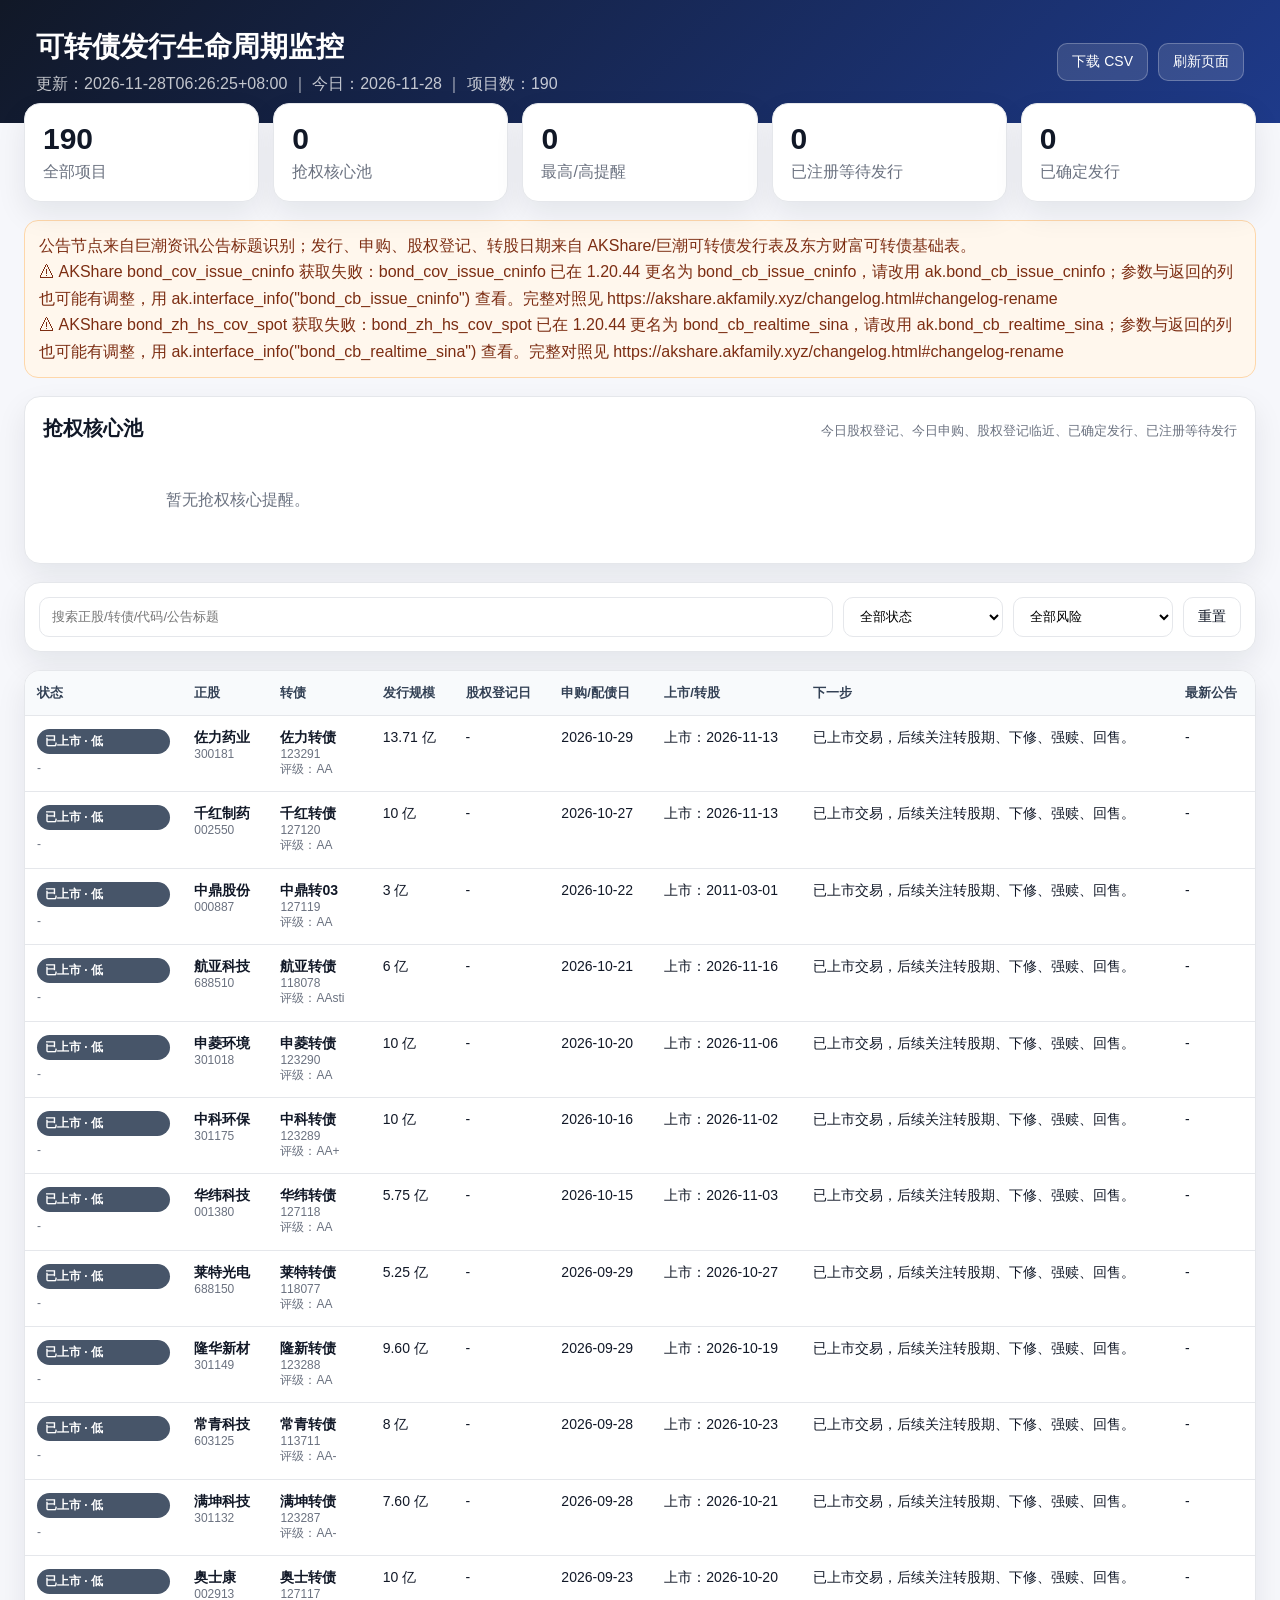
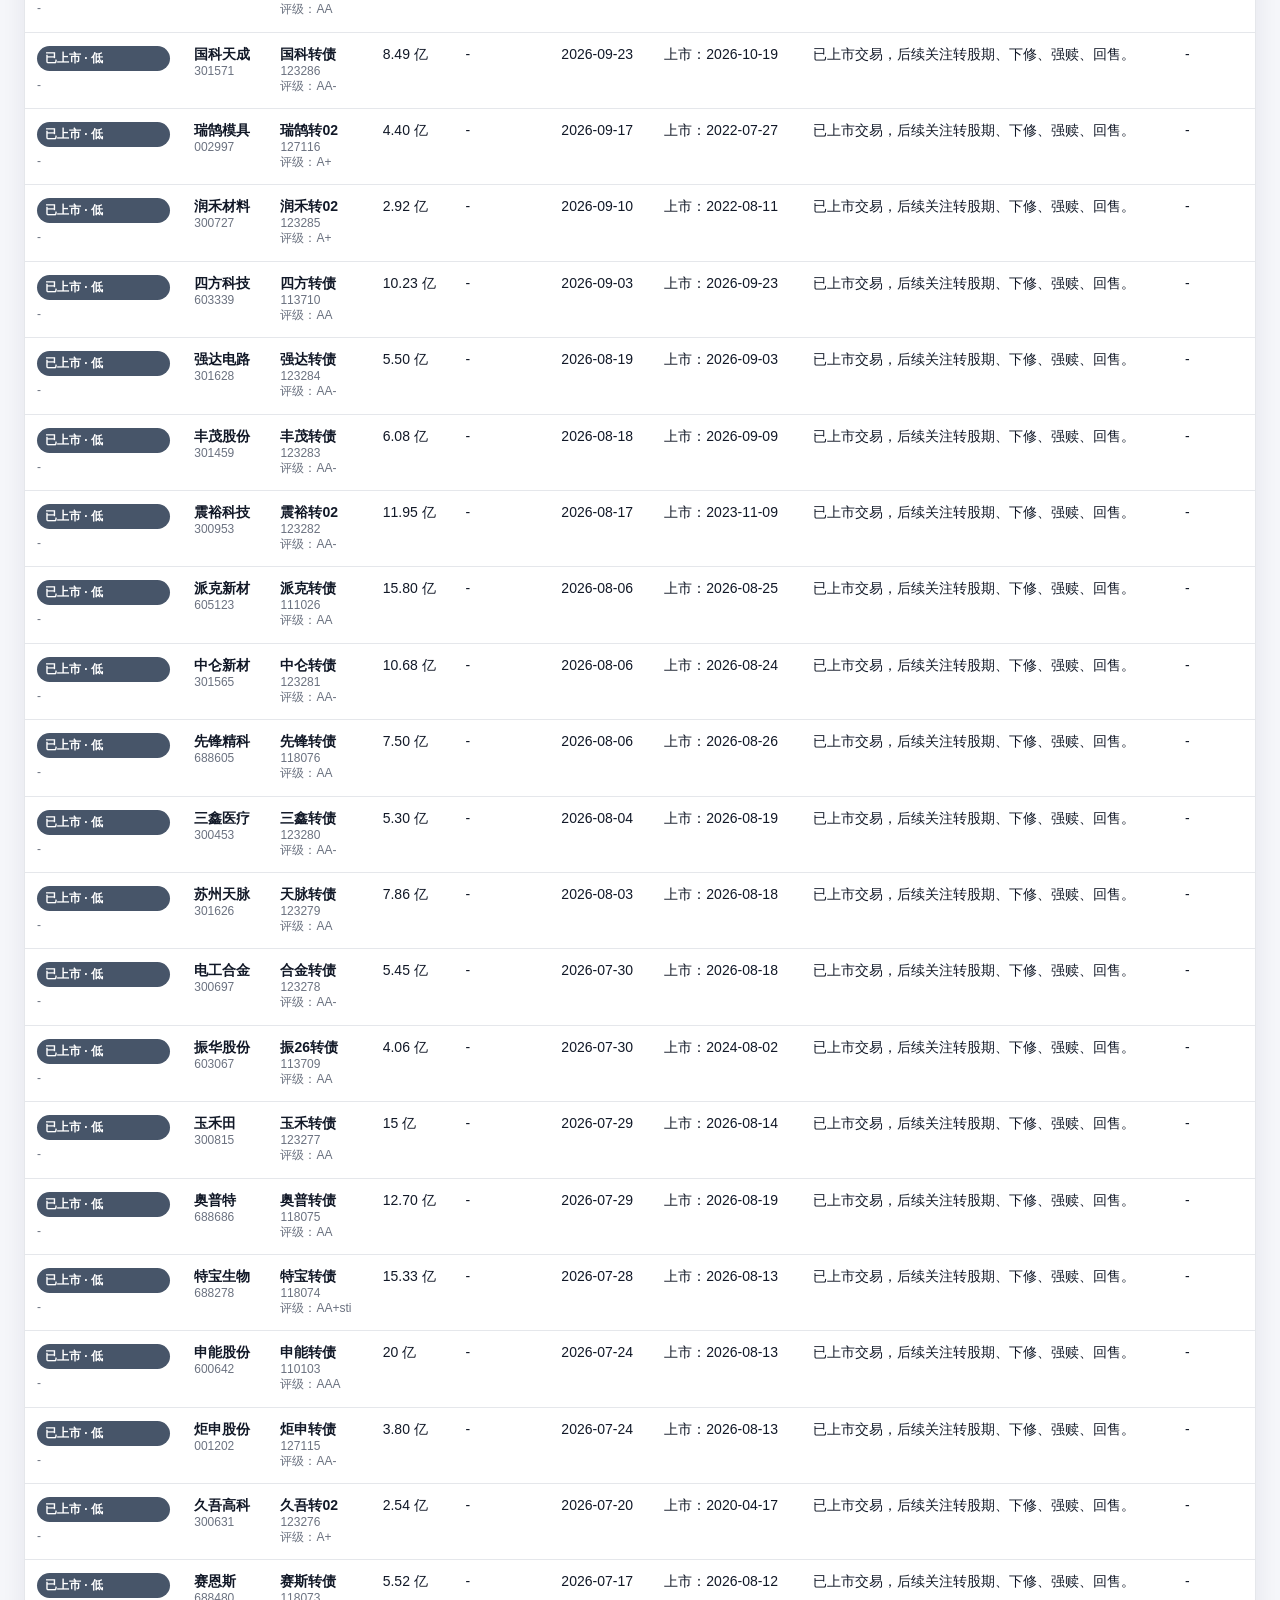
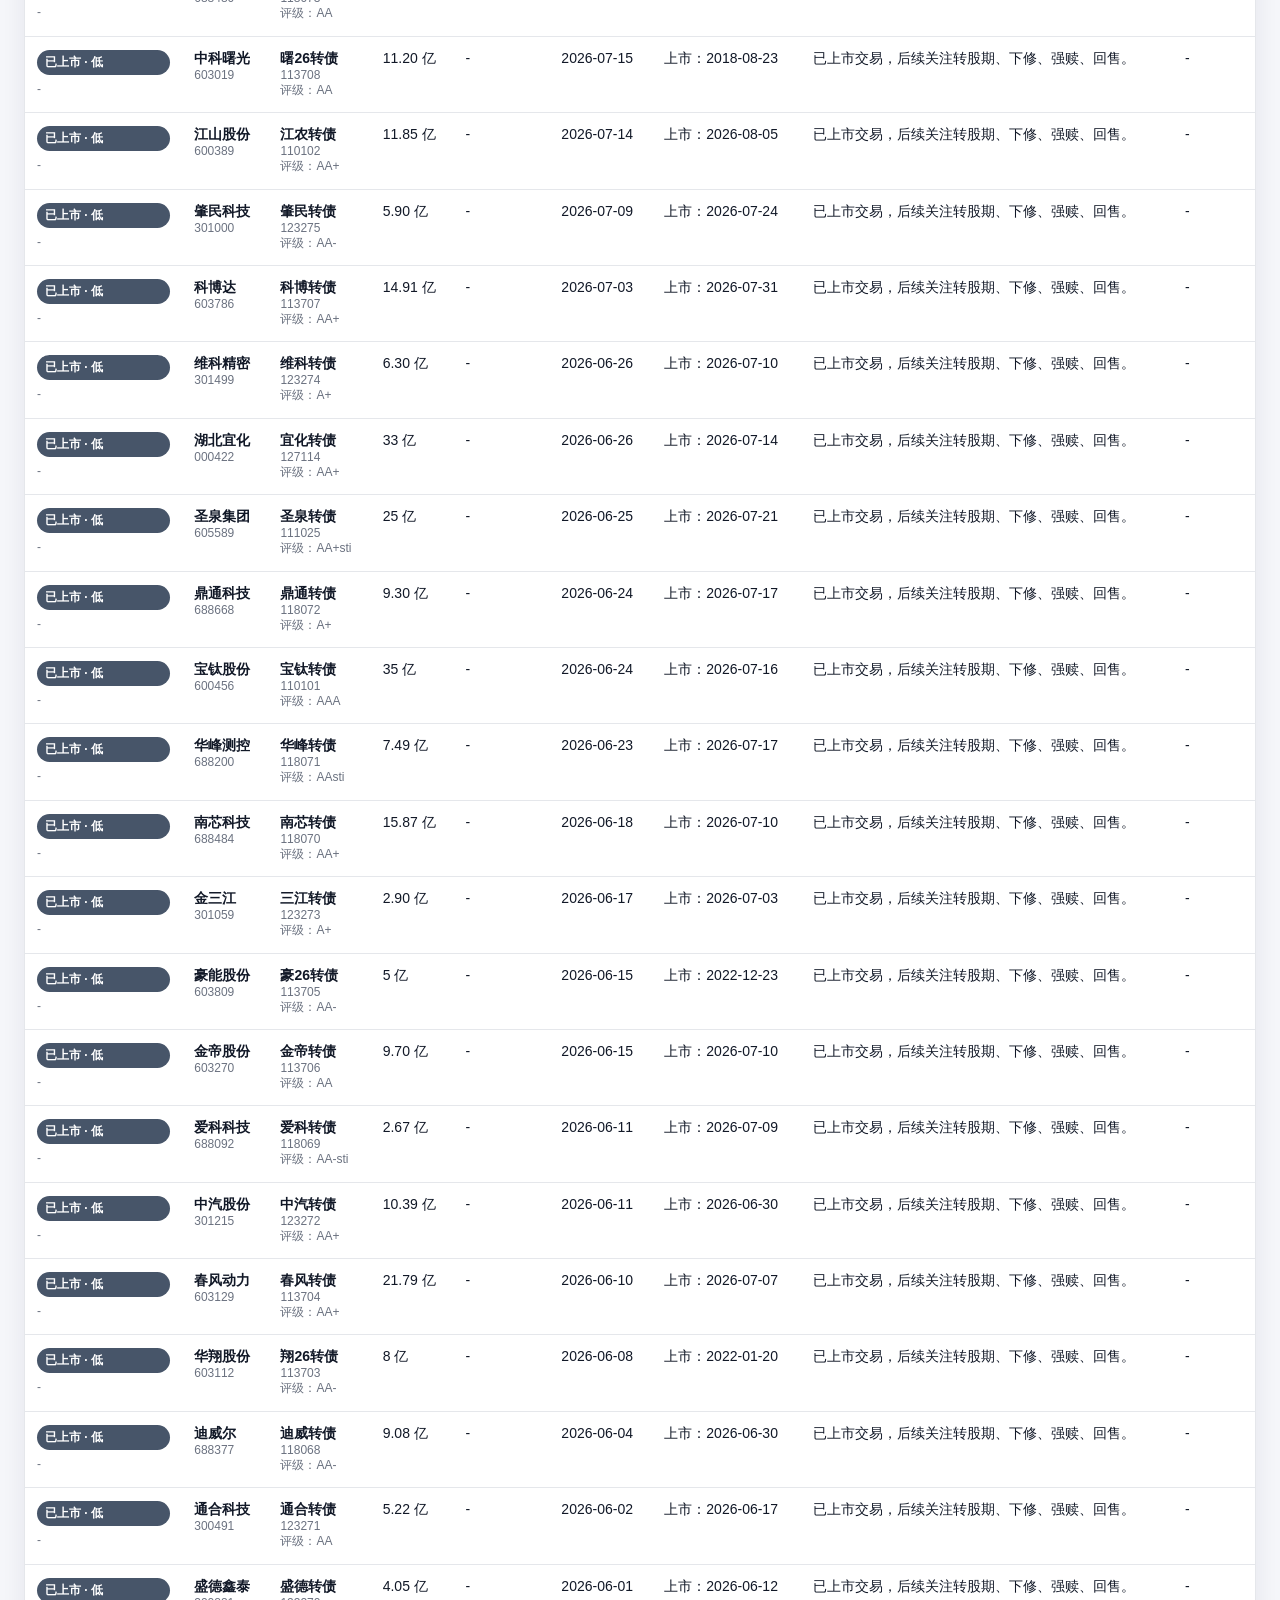
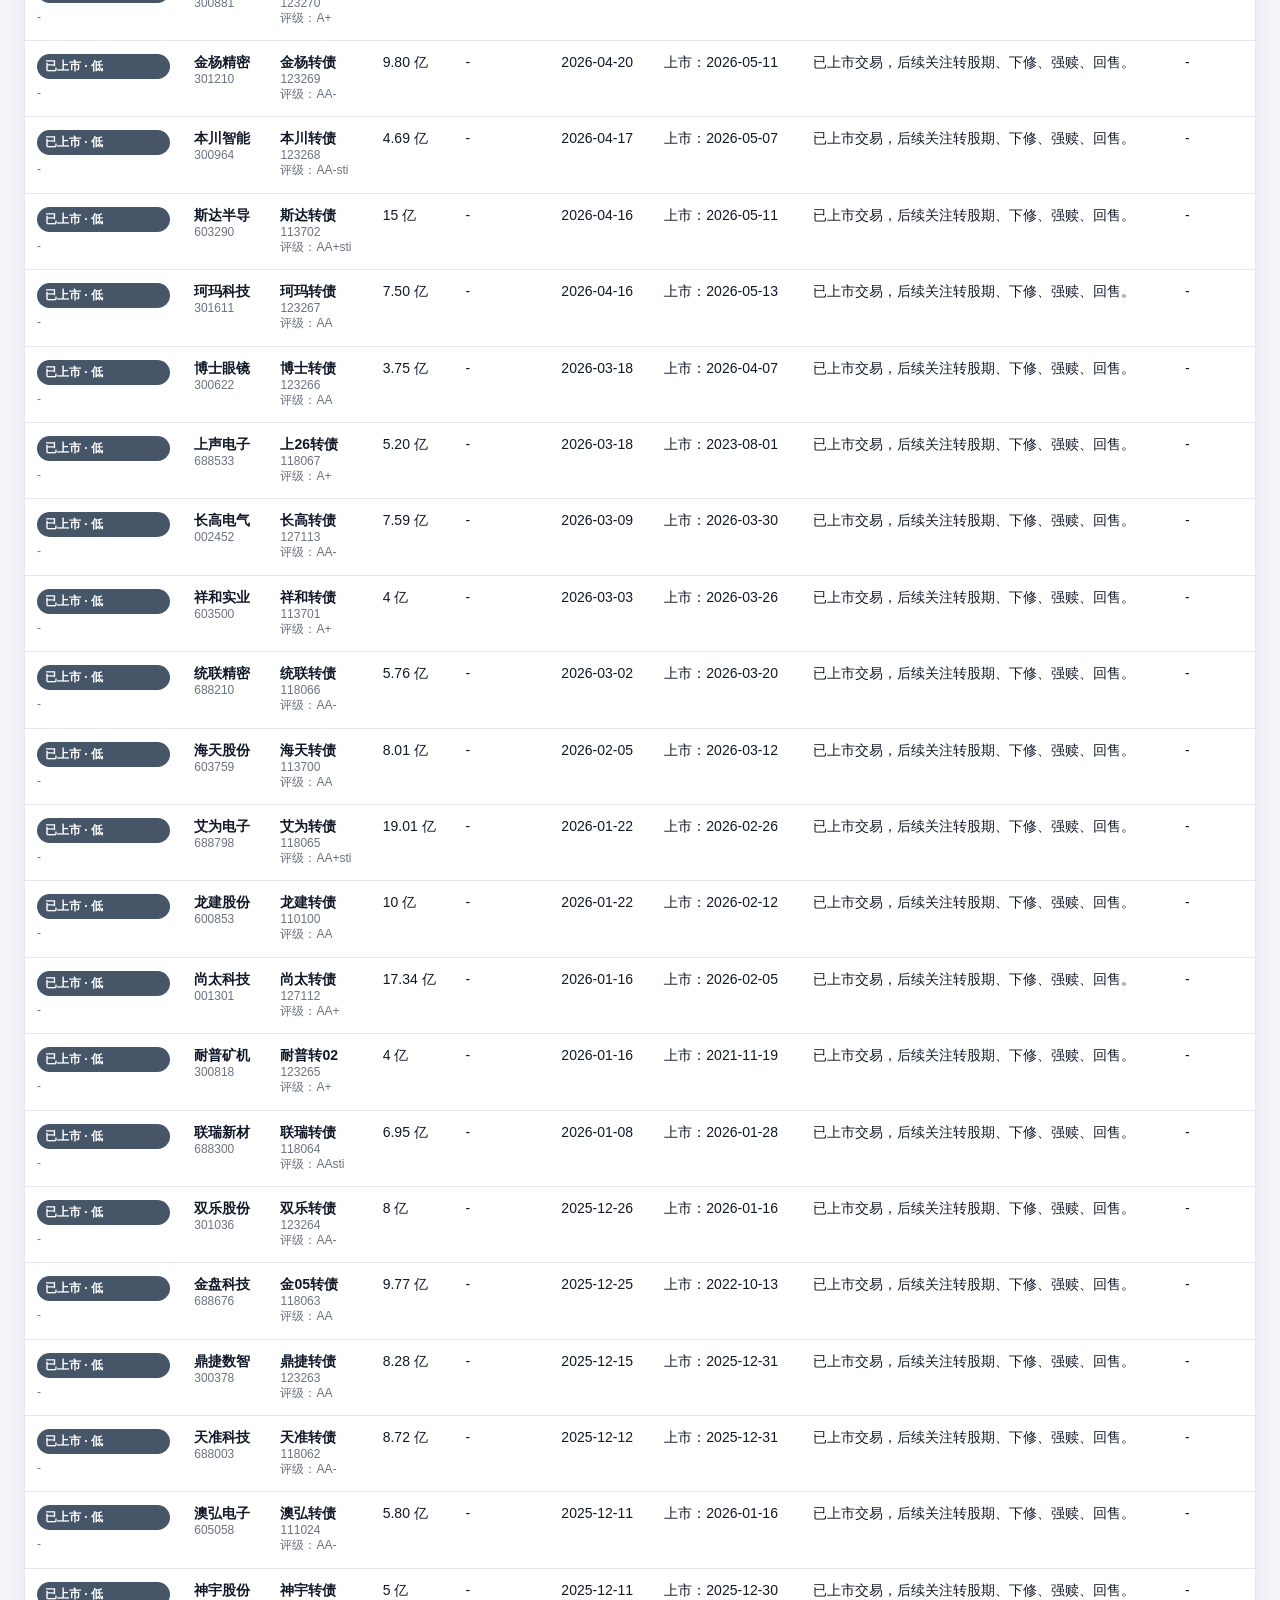
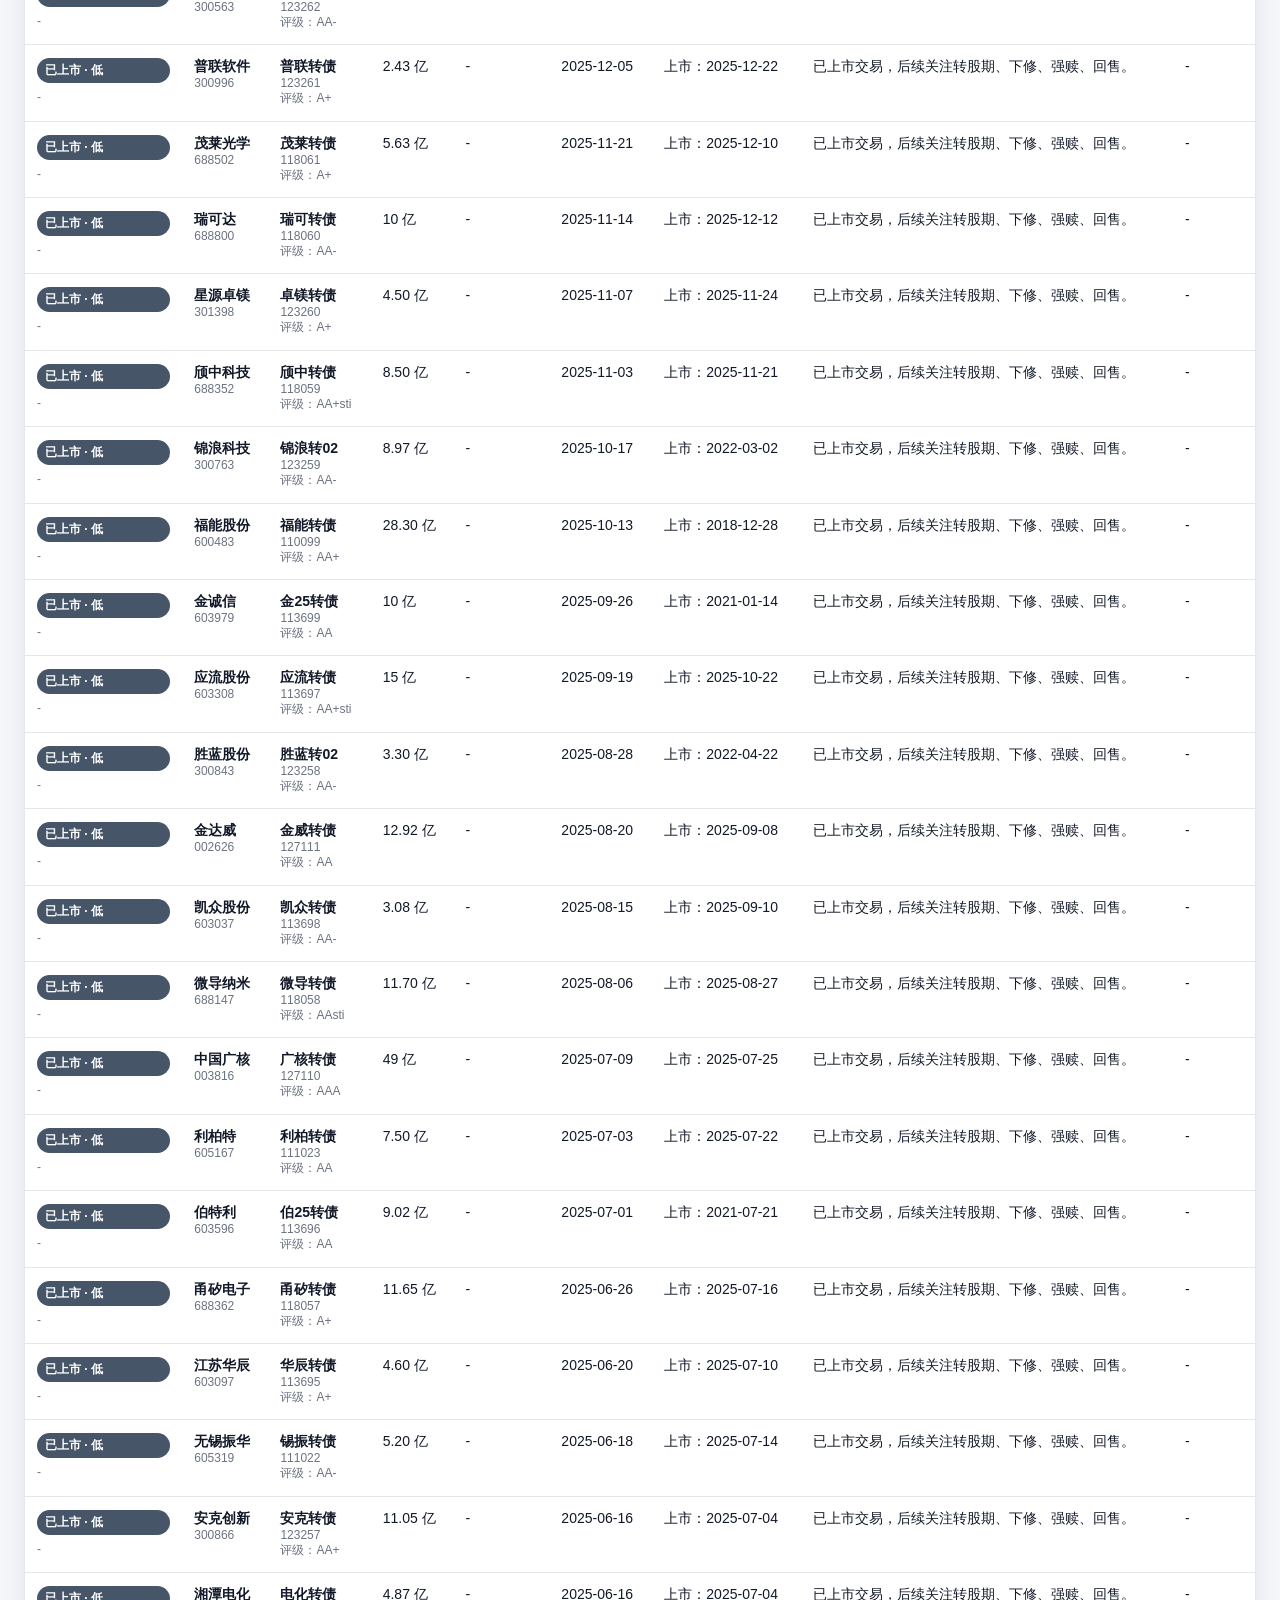
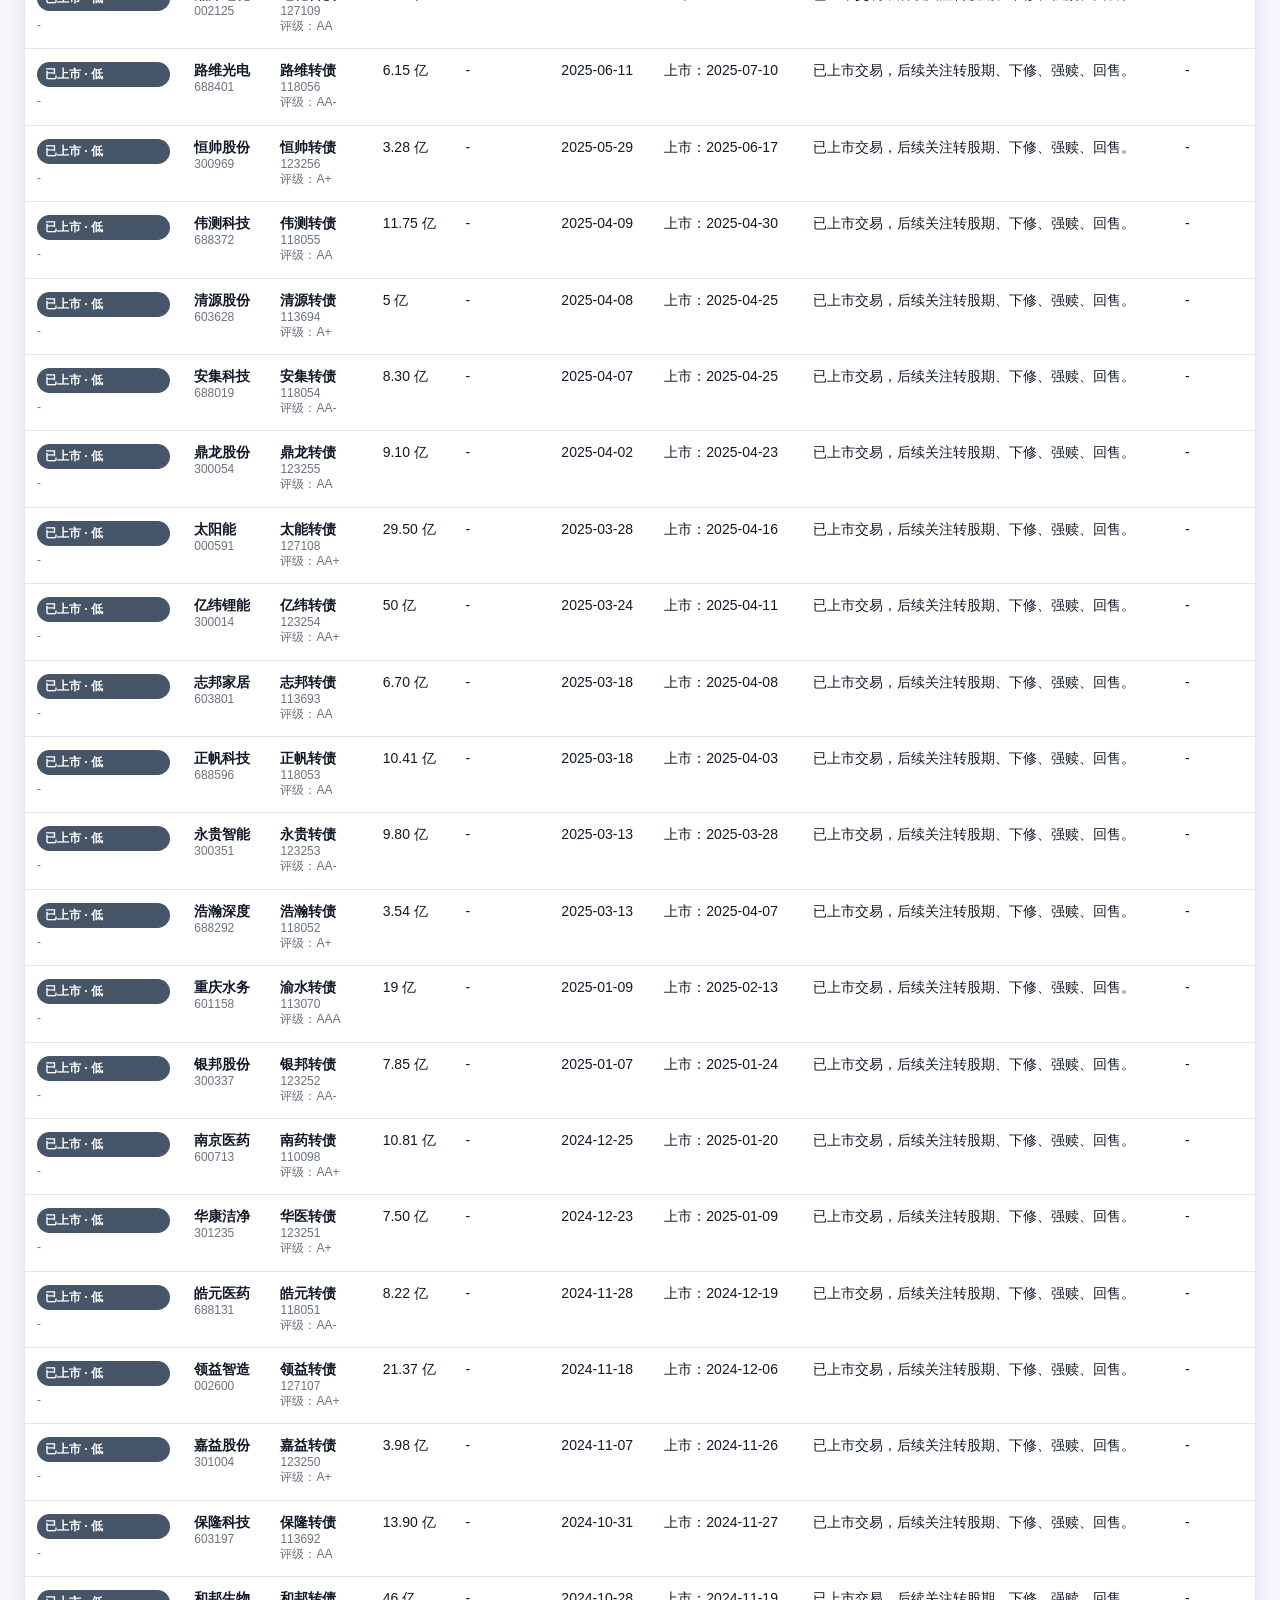
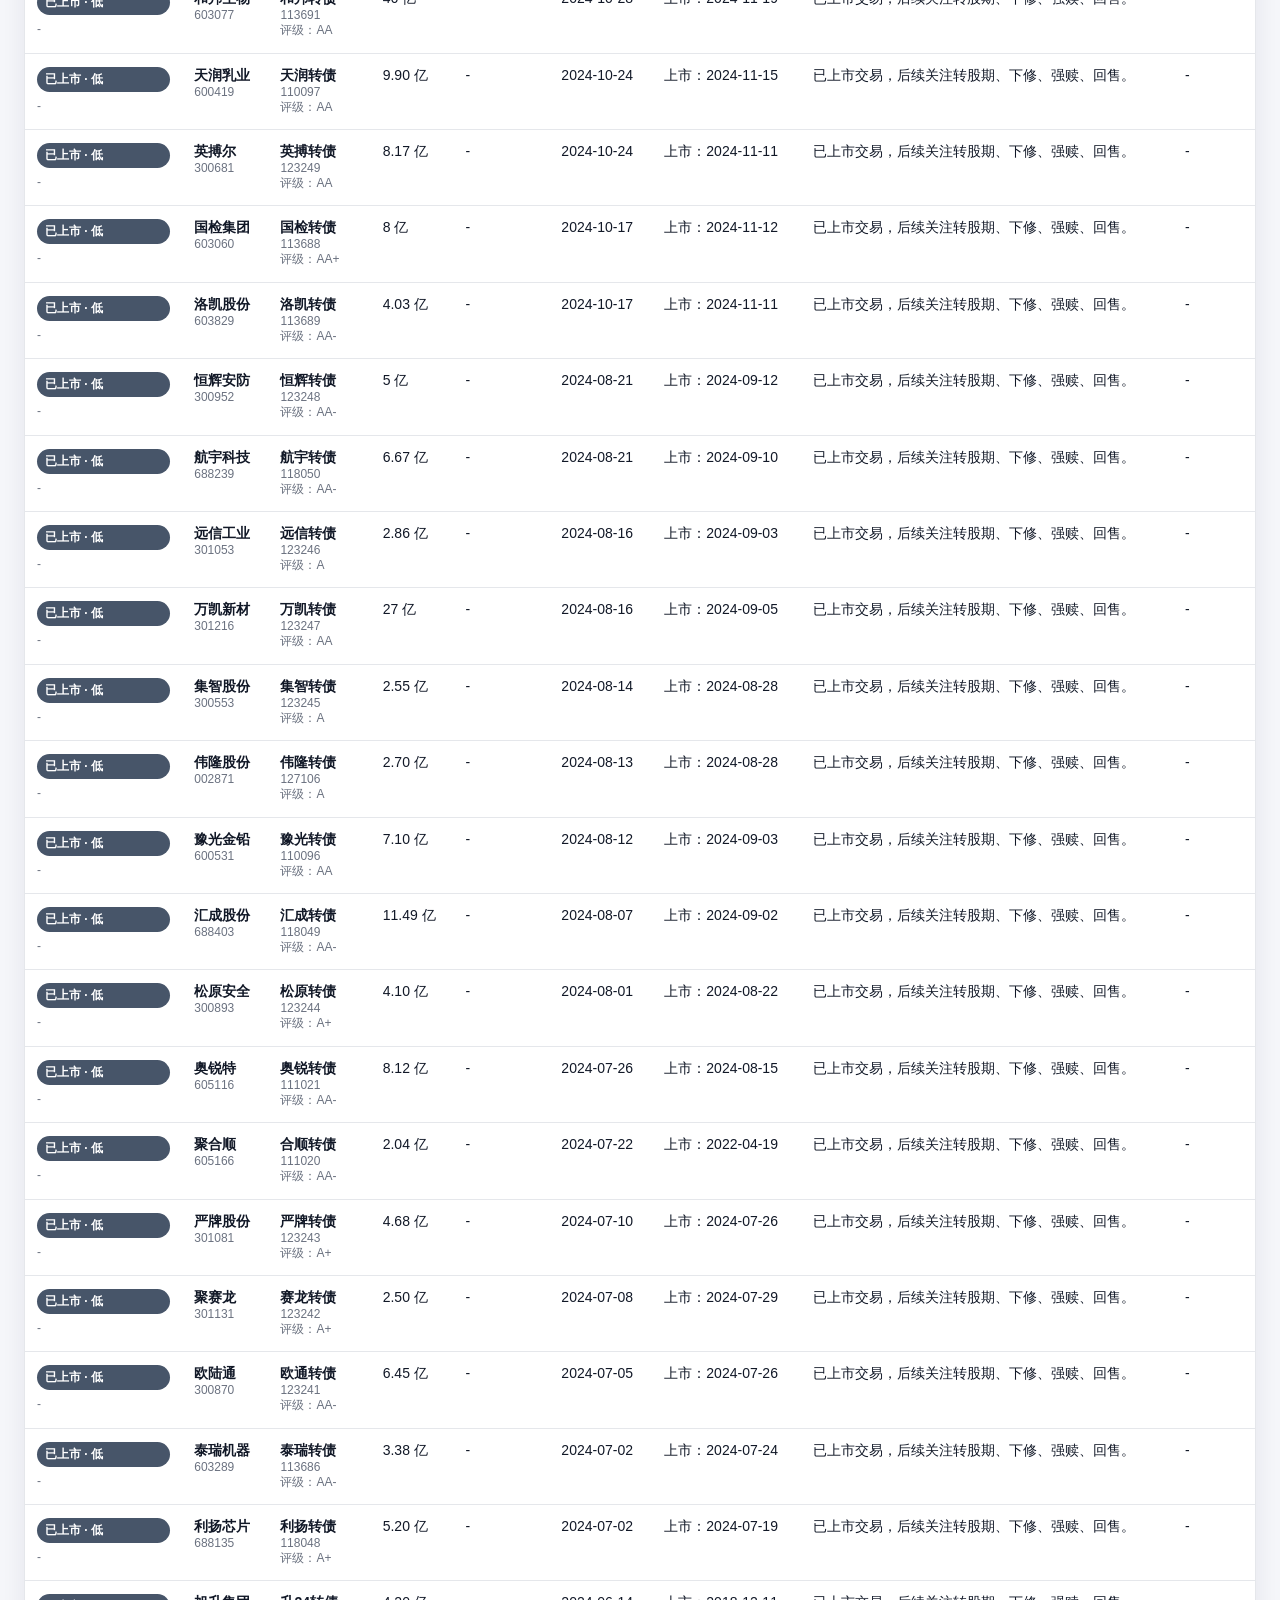
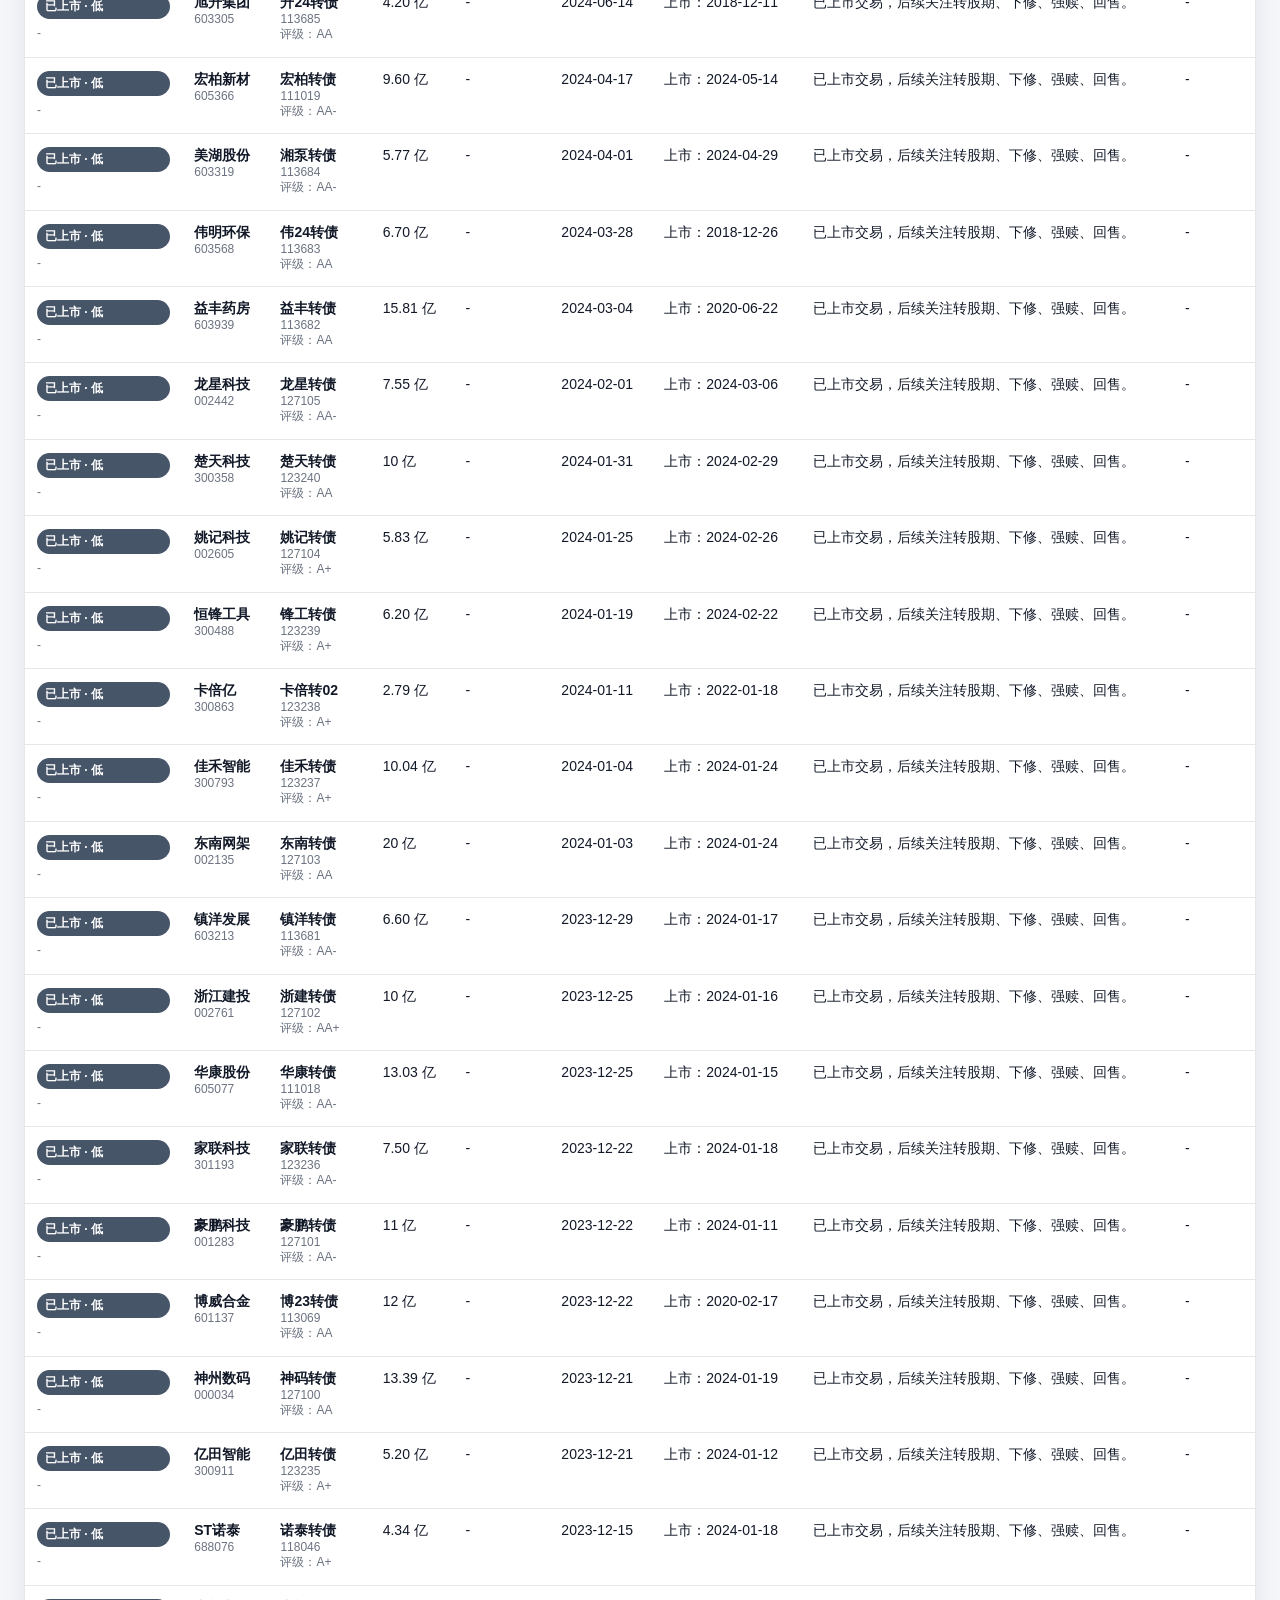
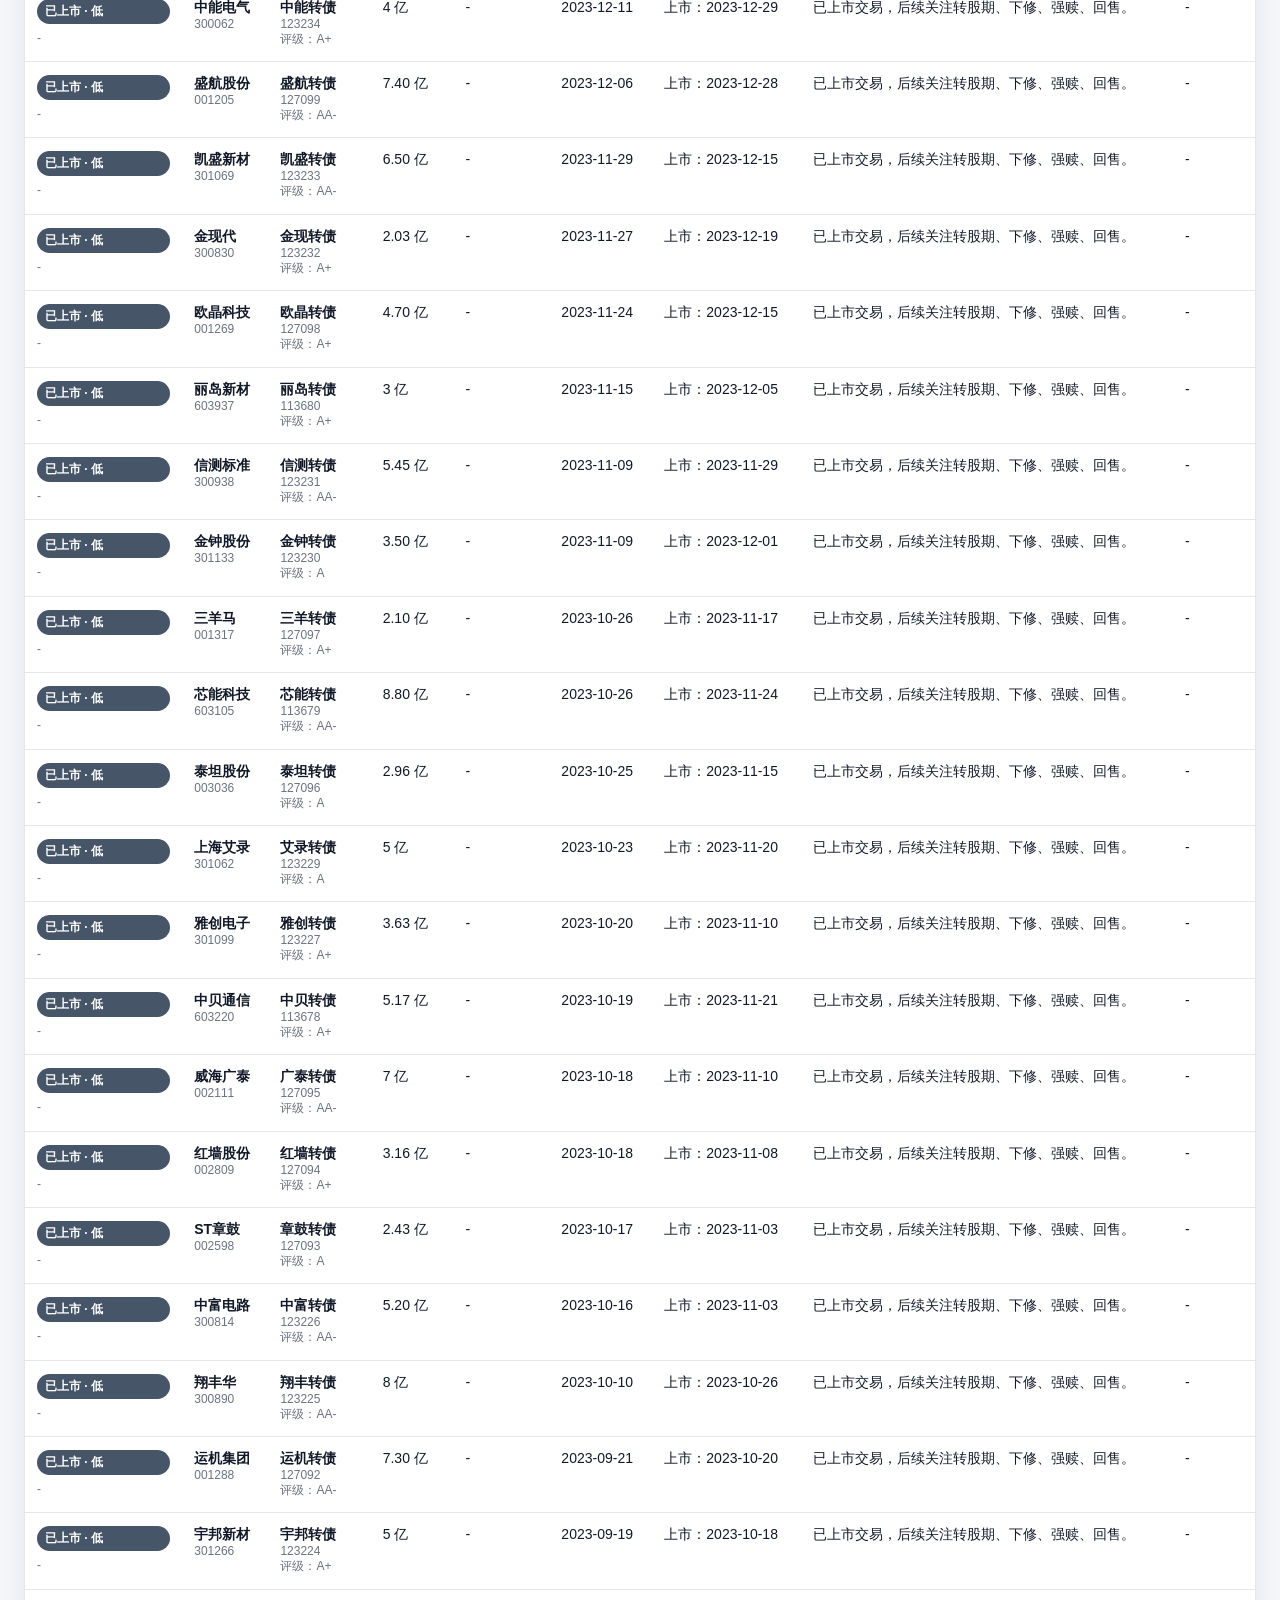
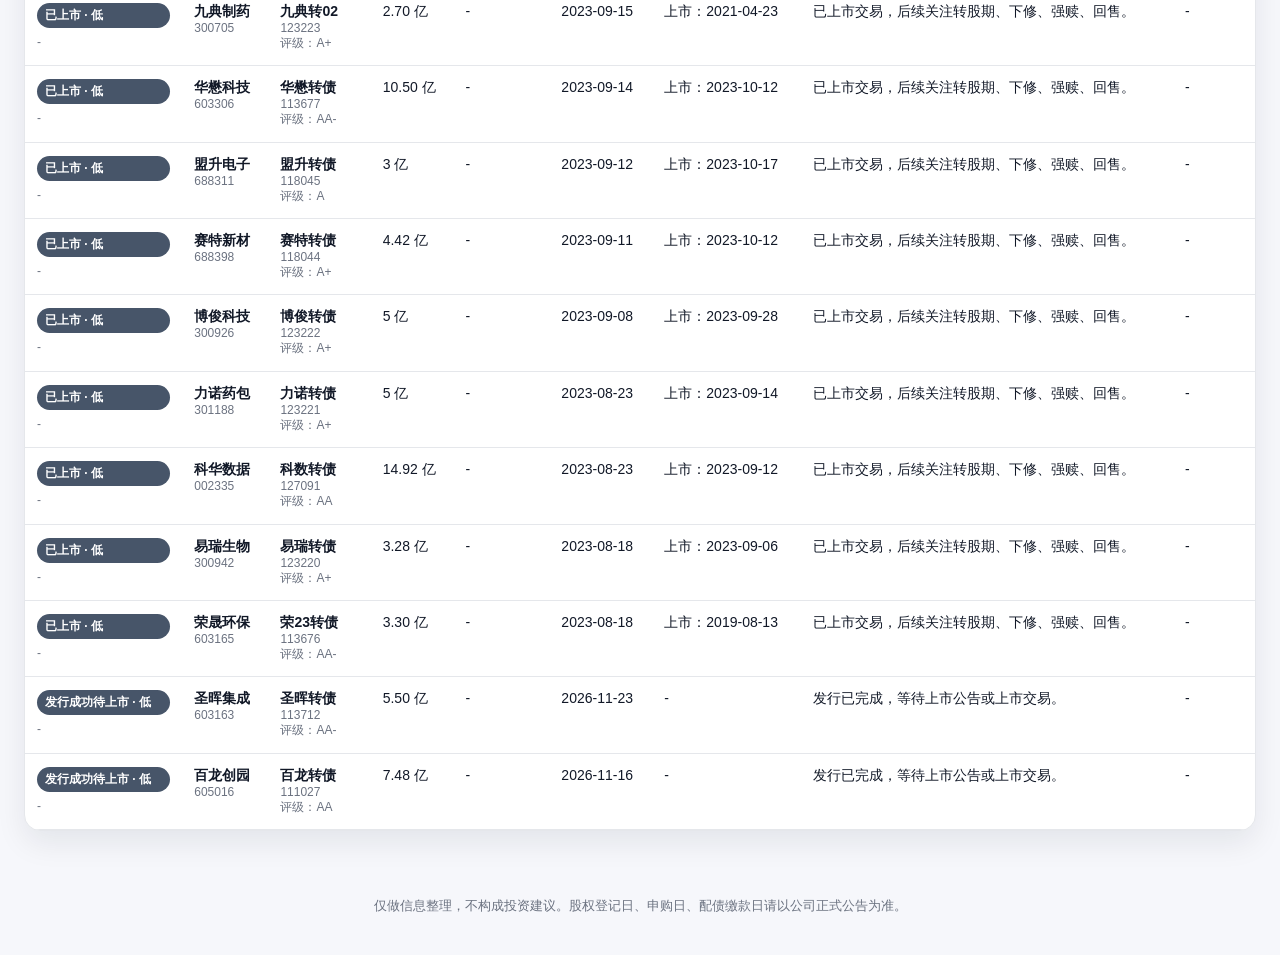
<file: docs/index.html>
<!doctype html>
<html lang="zh-CN">
<head>
  <meta charset="utf-8" />
  <meta name="viewport" content="width=device-width, initial-scale=1" />
  <title>可转债发行生命周期监控</title>
  <link rel="stylesheet" href="./style.css" />
</head>
<body>
  <header class="topbar">
    <div>
      <h1>可转债发行生命周期监控</h1>
      <p id="meta">数据加载中...</p>
    </div>
    <div class="actions">
      <a class="btn" href="./data/convertibles.csv">下载 CSV</a>
      <button class="btn" id="refreshBtn">刷新页面</button>
    </div>
  </header>

  <main>
    <section class="stats" id="stats"></section>

    <section class="notice" id="sourceNotice"></section>

    <section class="panel">
      <div class="panel-title">
        <h2>抢权核心池</h2>
        <span>今日股权登记、今日申购、股权登记临近、已确定发行、已注册等待发行</span>
      </div>
      <div id="coreCards" class="cards"></div>
    </section>

    <section class="toolbar">
      <input id="searchInput" placeholder="搜索正股/转债/代码/公告标题" />
      <select id="stageFilter">
        <option value="">全部状态</option>
      </select>
      <select id="riskFilter">
        <option value="">全部风险</option>
        <option value="最高">最高</option>
        <option value="高">高</option>
        <option value="中高">中高</option>
        <option value="中">中</option>
        <option value="低">低</option>
      </select>
      <button class="btn" id="resetBtn">重置</button>
    </section>

    <section class="table-wrap">
      <table>
        <thead>
          <tr>
            <th>状态</th>
            <th>正股</th>
            <th>转债</th>
            <th>发行规模</th>
            <th>股权登记日</th>
            <th>申购/配债日</th>
            <th>上市/转股</th>
            <th>下一步</th>
            <th>最新公告</th>
          </tr>
        </thead>
        <tbody id="tbody"></tbody>
      </table>
    </section>
  </main>

  <footer>
    <span>仅做信息整理，不构成投资建议。股权登记日、申购日、配债缴款日请以公司正式公告为准。</span>
  </footer>

  <script src="./app.js"></script>
</body>
</html>
</file>
<file: docs/style.css>
:root {
  --bg: #f6f7fb;
  --card: #ffffff;
  --text: #111827;
  --muted: #6b7280;
  --line: #e5e7eb;
  --blue: #2563eb;
  --red: #dc2626;
  --orange: #ea580c;
  --amber: #d97706;
  --green: #16a34a;
  --slate: #475569;
  --shadow: 0 12px 30px rgba(15, 23, 42, 0.08);
}
* { box-sizing: border-box; }
body {
  margin: 0;
  font-family: -apple-system, BlinkMacSystemFont, "Segoe UI", "Microsoft YaHei", Arial, sans-serif;
  background: var(--bg);
  color: var(--text);
}
a { color: var(--blue); text-decoration: none; }
a:hover { text-decoration: underline; }
.topbar {
  display: flex;
  justify-content: space-between;
  gap: 18px;
  align-items: center;
  padding: 28px 36px;
  background: linear-gradient(135deg, #111827, #1e3a8a);
  color: #fff;
}
.topbar h1 { margin: 0 0 8px; font-size: 28px; }
.topbar p { margin: 0; color: rgba(255,255,255,.75); }
.actions { display: flex; gap: 10px; flex-wrap: wrap; }
.btn {
  border: 1px solid rgba(255,255,255,.25);
  color: inherit;
  background: rgba(255,255,255,.12);
  padding: 9px 14px;
  border-radius: 10px;
  cursor: pointer;
  font-size: 14px;
  display: inline-block;
}
.toolbar .btn, .panel .btn { color: var(--text); background: #fff; border-color: var(--line); }
main { max-width: 1500px; margin: 0 auto; padding: 22px 24px 38px; }
.stats {
  display: grid;
  grid-template-columns: repeat(5, minmax(130px, 1fr));
  gap: 14px;
  margin-top: -42px;
  margin-bottom: 18px;
}
.stat {
  background: var(--card);
  border: 1px solid var(--line);
  border-radius: 16px;
  padding: 18px;
  box-shadow: var(--shadow);
}
.stat .num { font-size: 30px; font-weight: 800; }
.stat .label { color: var(--muted); margin-top: 6px; }
.notice {
  background: #fff7ed;
  color: #7c2d12;
  border: 1px solid #fed7aa;
  border-radius: 14px;
  padding: 12px 14px;
  margin: 0 0 18px;
  line-height: 1.65;
  display: none;
}
.panel, .table-wrap, .toolbar {
  background: var(--card);
  border: 1px solid var(--line);
  border-radius: 16px;
  box-shadow: var(--shadow);
}
.panel { padding: 18px; margin-bottom: 18px; }
.panel-title {
  display: flex;
  align-items: baseline;
  justify-content: space-between;
  gap: 12px;
  margin-bottom: 14px;
}
.panel-title h2 { margin: 0; font-size: 20px; }
.panel-title span { color: var(--muted); font-size: 13px; }
.cards {
  display: grid;
  grid-template-columns: repeat(3, minmax(220px, 1fr));
  gap: 12px;
}
.card {
  border: 1px solid var(--line);
  border-radius: 14px;
  padding: 14px;
  background: #fbfdff;
}
.card h3 { margin: 0 0 8px; font-size: 17px; }
.card .sub { color: var(--muted); font-size: 13px; margin-bottom: 10px; }
.card .line { display: flex; justify-content: space-between; gap: 10px; padding: 5px 0; border-top: 1px dashed var(--line); font-size: 13px; }
.card .line:first-of-type { border-top: none; }
.toolbar {
  display: flex;
  flex-wrap: wrap;
  gap: 10px;
  padding: 14px;
  margin-bottom: 18px;
}
.toolbar input, .toolbar select {
  border: 1px solid var(--line);
  border-radius: 10px;
  padding: 10px 12px;
  min-height: 40px;
  background: #fff;
}
.toolbar input { flex: 1 1 360px; }
.toolbar select { flex: 0 0 160px; }
.table-wrap { overflow: auto; }
table { width: 100%; border-collapse: collapse; min-width: 1180px; }
th, td { padding: 13px 12px; border-bottom: 1px solid var(--line); vertical-align: top; text-align: left; }
th { background: #f8fafc; font-size: 13px; color: #334155; position: sticky; top: 0; z-index: 1; }
td { font-size: 14px; }
.badge {
  display: inline-flex;
  align-items: center;
  gap: 4px;
  padding: 4px 8px;
  border-radius: 999px;
  font-size: 12px;
  font-weight: 700;
  white-space: nowrap;
}
.badge.max { color: #fff; background: var(--red); }
.badge.high { color: #fff; background: var(--orange); }
.badge.midHigh { color: #fff; background: var(--amber); }
.badge.mid { color: #fff; background: var(--blue); }
.badge.low { color: #fff; background: var(--slate); }
.stage { display: flex; flex-direction: column; gap: 6px; }
.code { color: var(--muted); font-size: 12px; }
.small { color: var(--muted); font-size: 12px; line-height: 1.45; }
.nowrap { white-space: nowrap; }
.empty { padding: 34px; color: var(--muted); text-align: center; }
footer { color: var(--muted); font-size: 13px; text-align: center; padding: 28px 16px 40px; }
@media (max-width: 960px) {
  .topbar { flex-direction: column; align-items: flex-start; padding: 24px 20px; }
  main { padding: 18px 12px 28px; }
  .stats { grid-template-columns: repeat(2, minmax(120px, 1fr)); margin-top: 0; }
  .cards { grid-template-columns: 1fr; }
  .panel-title { flex-direction: column; }
}
</file>
